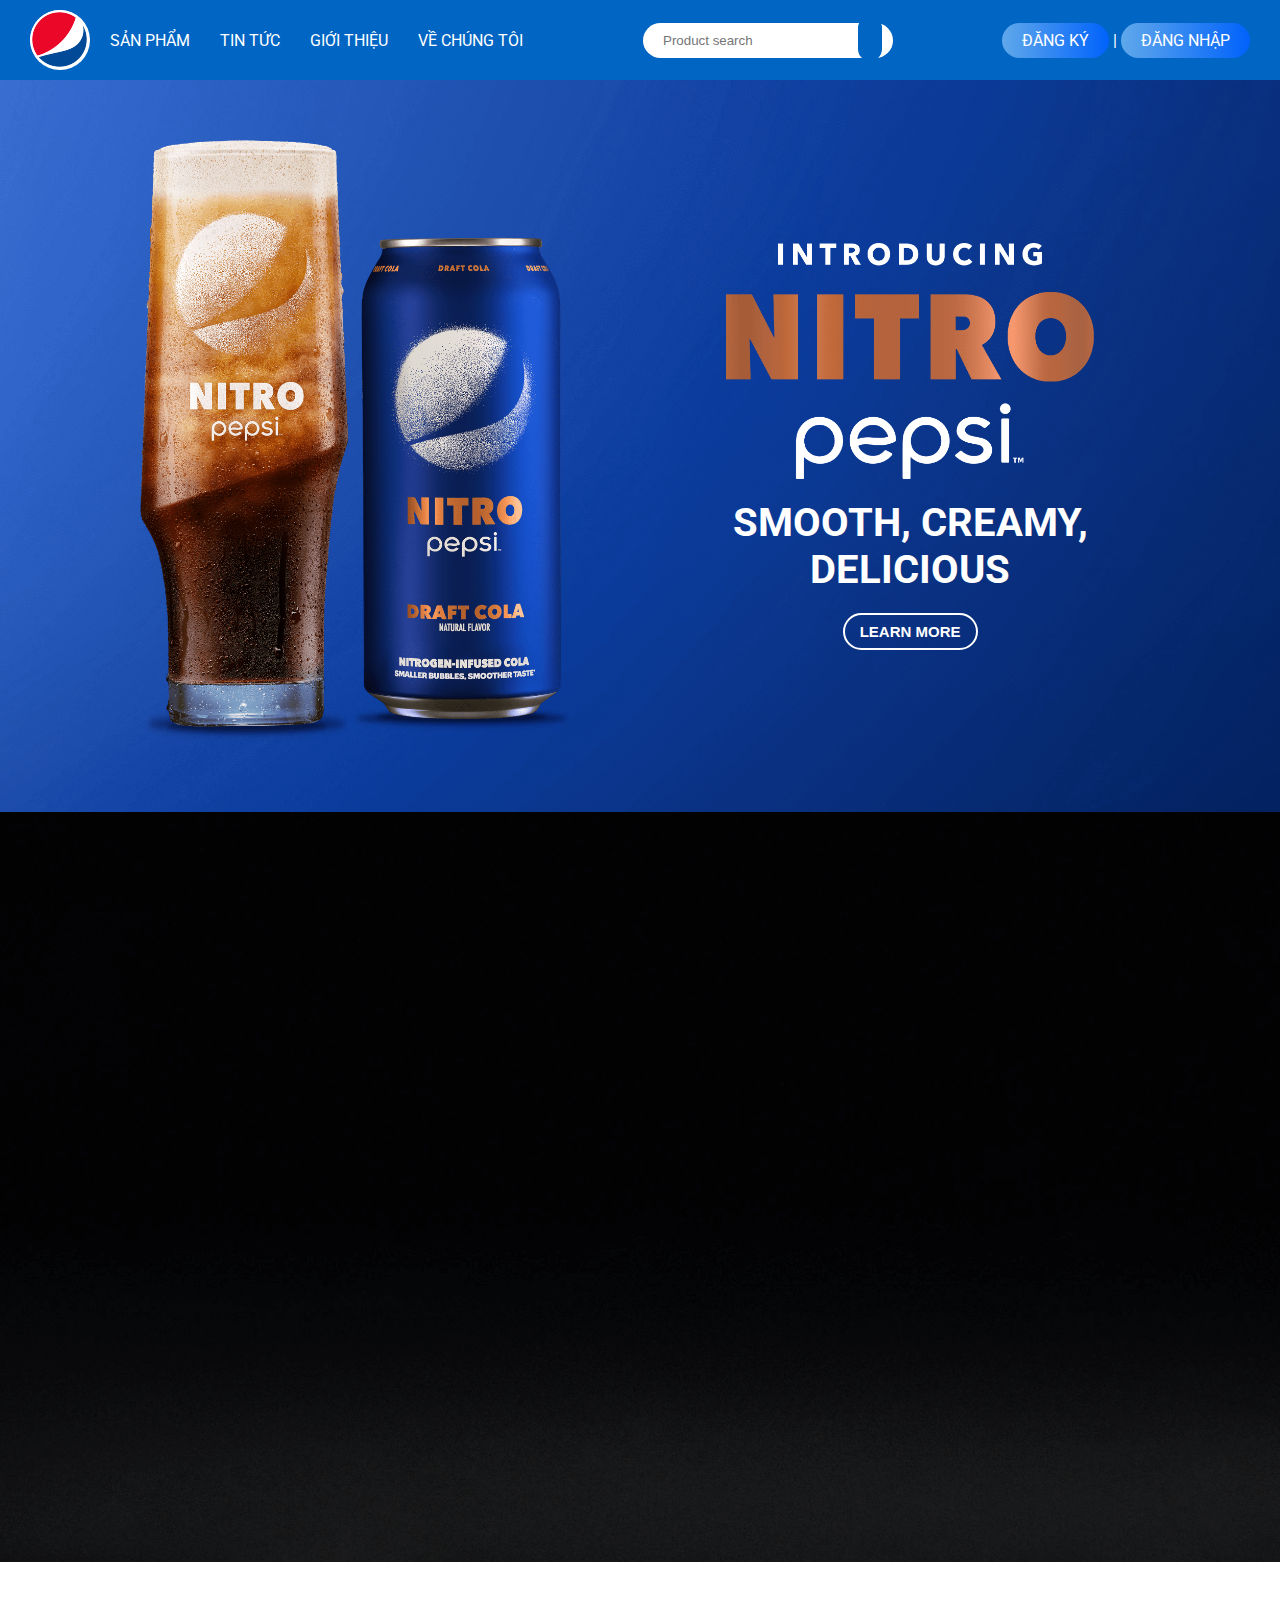
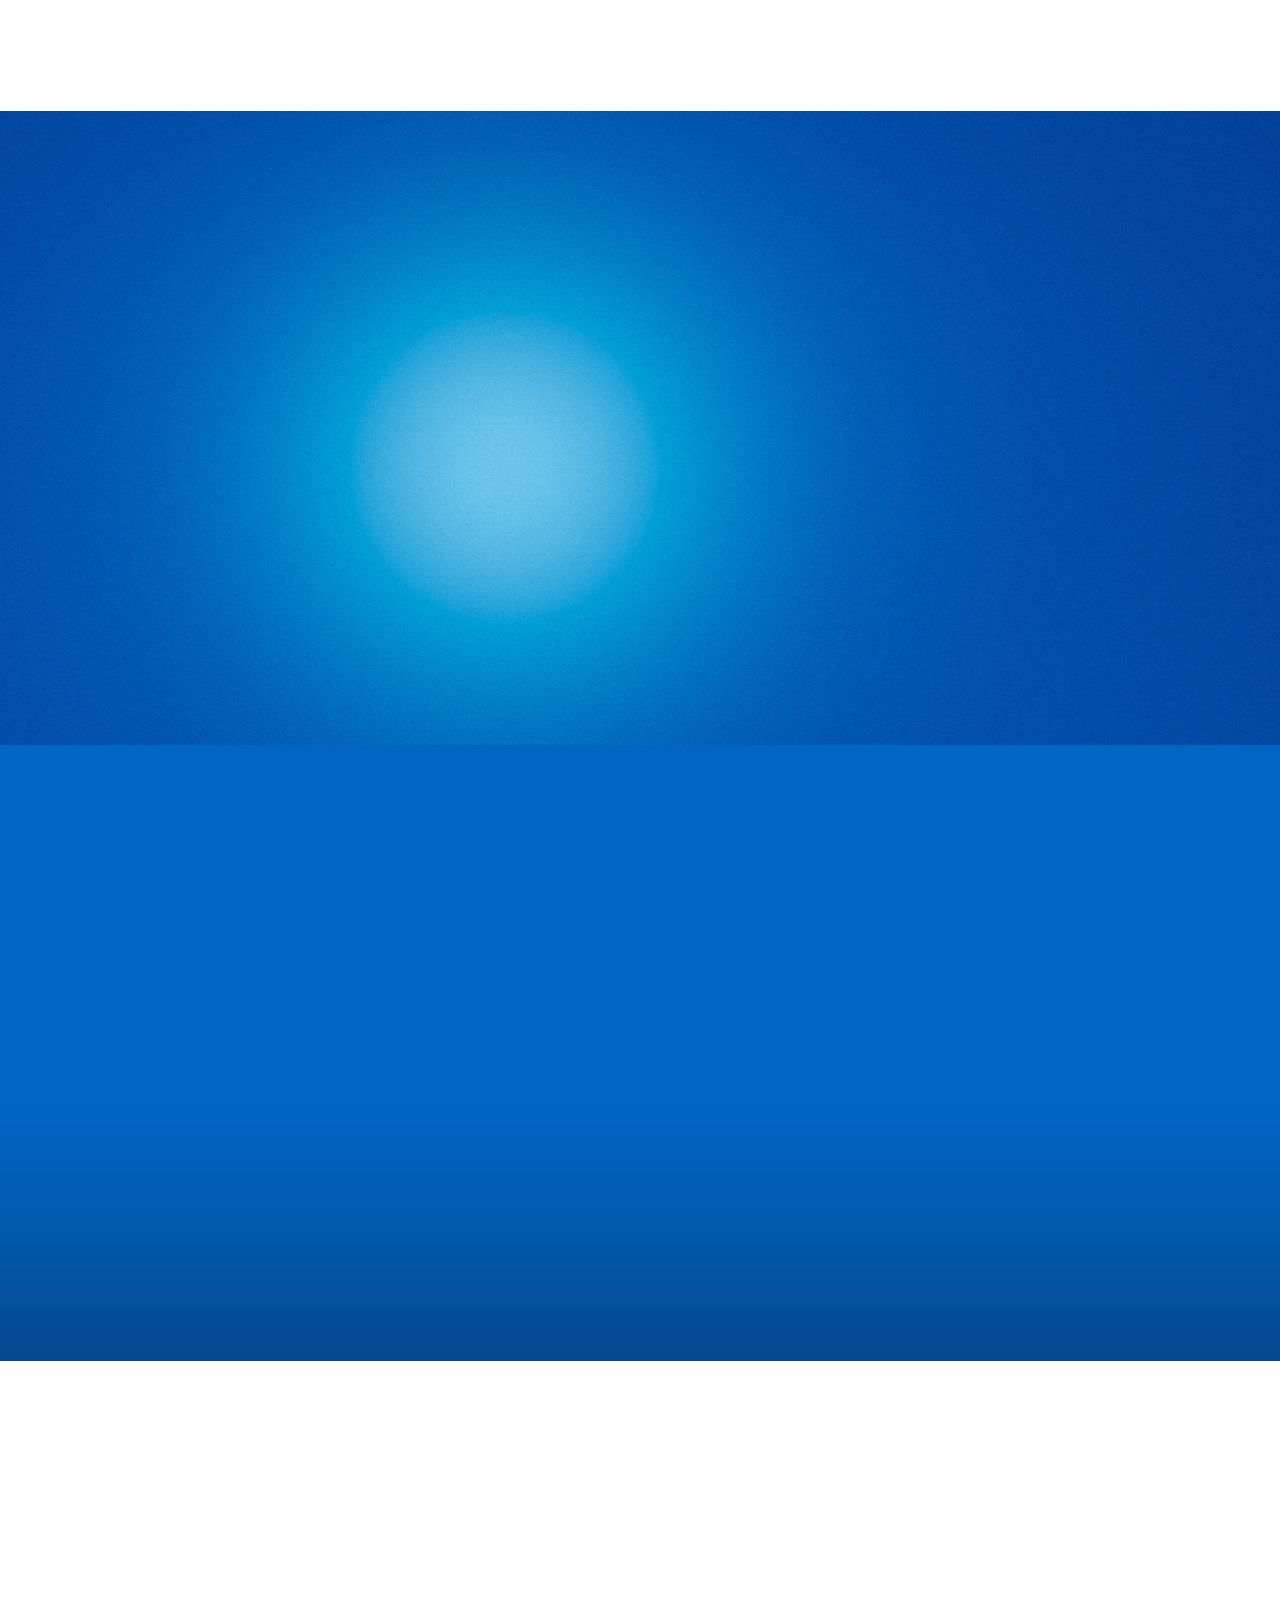
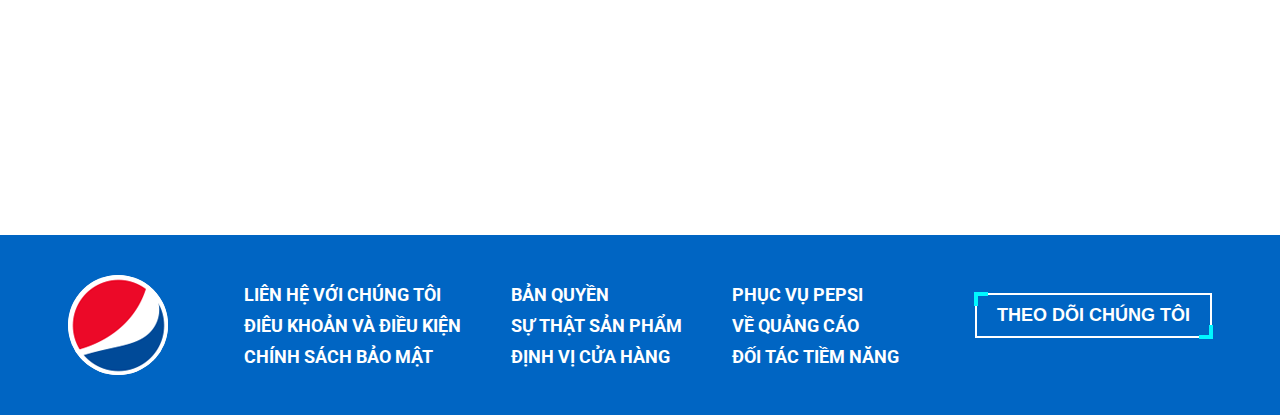
<file: index.html>
<!DOCTYPE html>
<html lang="en">

<head>
    <meta charset="UTF-8">
    <meta http-equiv="X-UA-Compatible" content="IE=edge">
    <meta name="viewport" content="width=device-width, initial-scale=1.0">
    <link rel="shortcut icon" type="image/img" href="./img/logo-pepsi.png">
    <link rel="stylesheet" href="./css/style.css">
    <link rel="stylesheet" href="./css/responsive.css">
    <link rel="stylesheet" href="https://cdnjs.cloudflare.com/ajax/libs/font-awesome/6.1.1/css/all.min.css"
        integrity="sha512-KfkfwYDsLkIlwQp6LFnl8zNdLGxu9YAA1QvwINks4PhcElQSvqcyVLLD9aMhXd13uQjoXtEKNosOWaZqXgel0g=="
        crossorigin="anonymous" referrerpolicy="no-referrer" />
    <link rel="preconnect" href="https://fonts.googleapis.com">
    <link rel="preconnect" href="https://fonts.gstatic.com" crossorigin>
    <link
        href="https://fonts.googleapis.com/css2?family=Roboto:ital,wght@0,100;0,300;0,400;0,500;0,700;0,900;1,100;1,300;1,400;1,500;1,700;1,900&display=swap"
        rel="stylesheet">
    <link href="https://fonts.googleapis.com/css2?family=Kanit:wght@500;600;700&display=swap"
        rel="stylesheet">
    <title>Pepsi.com</title>
</head>

<body>
    <div id="wapper">
        <header id="header">
            <div id="logo">
                <div class="logo-rotate">
                    <a href="./index.html"><img src="./img/logo-pepsi.png" alt=""></a>
                </div>
            </div>
            <div class="container-header">
                <i class="fa-solid fa-xmark" id="menu-close" onclick="outInMenu()"></i>
                <ul id="menu">
                    <li class="menu-item"><a href="./product.html" class="menu-link">SẢN PHẨM <i
                                class="fa-solid fa-chevron-down"></i></a></li>
                    <li class="menu-item"><a href="#" class="menu-link">TIN TỨC</a></li>
                    <li class="menu-item"><a href="#" class="menu-link">GIỚI THIỆU</a></li>
                    <li class="menu-item"><a href="#" class="menu-link">VỀ CHÚNG TÔI</a></li>
                </ul>
                <div id="search">
                    <input type="text" placeholder="Product search">
                    <i class="fa-solid fa-magnifying-glass"></i>
                </div>

                <div id="dangnhap">
                    <a class="dangky" href="#">ĐĂNG KÝ</a> |
                    <a class="dangnhap" href="#">ĐĂNG NHẬP</a>
                </div>
            </div>
            <i class="fa-solid fa-bars" id="menu-toggle" onclick="inMenu();"></i>
        </header>

        <section id="content">
            <div class="pepsi-nitro-container">
                <div class="pepsi-nitro-flex">
                    <div class="pepsi-nitro-left">
                        <img src="./img/Nitro_Pepsi_CAN_Glass@3x.png" alt="">
                    </div>
                    <div class="pepsi-nitro-right">
                        <img src="./img/Nitro_Logo@3x.png" alt="">
                        <h1>SMOOTH, CREAMY, DELICIOUS</h1>
                        <button>Learn More</button>
                    </div>
                </div>
            </div>

            <div class="pepsi-zero-sugar-container">
                <div class="pepsi-zero-sugar-flex">

                    <div class="pepsi-zero-sugar-left">
                        <h1>ZERO SUGAR</h1>
                        <h2>ZERO COMPROMISE</h2>
                        <iframe width="460" height="300" src="https://www.youtube.com/embed/YA3spdm-j-s"
                            title="YouTube video player" frameborder="0"
                            allow="accelerometer; autoplay; clipboard-write; encrypted-media; gyroscope; picture-in-picture"
                            allowfullscreen></iframe>
                    </div>

                    <!-- <div class="pepsi-zero-sugar-right" data-aos="zoom-out-left">
                        <img src="./img/can-pzs.png" alt="">
                    </div> -->
                    <div class="pepsi-zero-sugar-right">
                        <img src="./img/can-pzs.png" alt="">
                    </div>
                </div>
            </div>

            <div class="video-1">
                <video type="video/mp4"
                    src="https://www.pepsi.com/en-us/uploads/media/PepsiWildCherry.Copier.15.mp4"
                    autoplay="true" loop="true" muted="true"></video>
            </div>

            <div class="pepsi-twil-container">
                <div class="content-pepsi-twil-container">
                    <div class="pepsi-twil-flex">
                        <div class="pepsi-twil-left">
                            <img src="./img/twil-can.png" alt="">
                        </div>
                        <div class="pepsi-twil-right">
                            <h1>THAT'S WHAT <br> I LIKE <span>®</span> </h1>
                        </div>
                    </div>
                </div>
            </div>

            <div class="smell-container">
                <div class="smell-flex">
                    <div class="smell-left">
                        <div class="smell-left__title">
                            <h2>tất cả các hương vị yêu thích đều ở đây</h2>
                        </div>
                        <div class="smell-disc">
                            <p>Pepsi. Pepsi ăn kiêng. Pepsi Không Đường. Cả nhóm đều ở đây. So sánh hương vị,
                                tìm hiểu thông tin dinh dưỡng và kiểm tra thành phần cho tất cả các sản phẩm
                                Pepsi của chúng tôi.</p>
                        </div>
                        <button class="views-product-btn">Xem sản phẩm</button>
                    </div>
                    <div class="smell-right">
                        <img src="img/promotion1-hero_v3.png" alt="" class="img-fluid">
                    </div>
                </div>
            </div>


            <div class="follow-pepsi">
                <div class="follow-pepsi-container">
                    <h3>Cùng chung nhịp đập. Hãy theo dõi pepsi</h3>
                    <div class="follow-list">
                        <a href="" class="follow-item">
                            <img src="./follow/1.jpg" alt="" class="img-fluid">
                            <div class="img-float">
                                <i class="fa-brands fa-twitter"></i>
                            </div>
                        </a>
                        <a href="" class="follow-item">
                            <img src="./follow/2.jpg" alt="" class="img-fluid">
                            <div class="img-float">
                                <i class="fa-brands fa-facebook-f"></i>
                            </div>
                        </a>
                        <a href="" class="follow-item">
                            <img src="./follow/3.jpg" alt="" class="img-fluid">
                            <div class="img-float">
                                <i class="fa-brands fa-instagram"></i>
                            </div>
                        </a>
                        <a href="" class="follow-item">
                            <img src="./follow/4.JPG.png" alt="" class="img-fluid">
                            <div class="img-float">
                                <i class="fa-brands fa-youtube"></i>
                            </div>
                        </a>
                    </div>
                </div>
        </section>

        <footer id="footer">
            <div class="footer-container">
                <div class="footer-logo">
                    <div class="logo-rotate">
                        <img src="./img/logo-large.png" alt="">
                    </div>
                </div>
                <div class="footer-list">
                    <div class="footer-item">
                        <a href="#">LIÊN HỆ VỚI CHÚNG TÔI</a>
                        <a href="#">ĐIÊU KHOẢN VÀ ĐIỀU KIỆN</a>
                        <a href="#">CHÍNH SÁCH BẢO MẬT</a>
                    </div>
                    <div class="footer-item">
                        <a href="#">BẢN QUYỀN</a>
                        <a href="#">SỰ THẬT SẢN PHẨM</a>
                        <a href="#">ĐỊNH VỊ CỬA HÀNG</a>
                    </div>
                    <div class="footer-item">
                        <a href="#">PHỤC VỤ PEPSI</a>
                        <a href="#">VỀ QUẢNG CÁO</a>
                        <a href="#">ĐỐI TÁC TIỀM NĂNG</a>
                    </div>
                </div>
                <div class="footer-follow">
                    <button>THEO DÕI CHÚNG TÔI</button>
                    <div class="footer-social">
                        <a href="#"><i class="fa-brands fa-twitter"></i></a>
                        <a href="#"><i class="fa-brands fa-facebook-f"></i></a>
                        <a href="#"><i class="fa-brands fa-instagram"></i></a>
                        <a href="#"><i class="fa-brands fa-youtube"></i></a>
                    </div>
                </div>
            </div>
        </footer>
    </div>
    <script src="./js/main.js"></script>
    <script src="./js/app.js"></script>
</body>

</html>
</file>
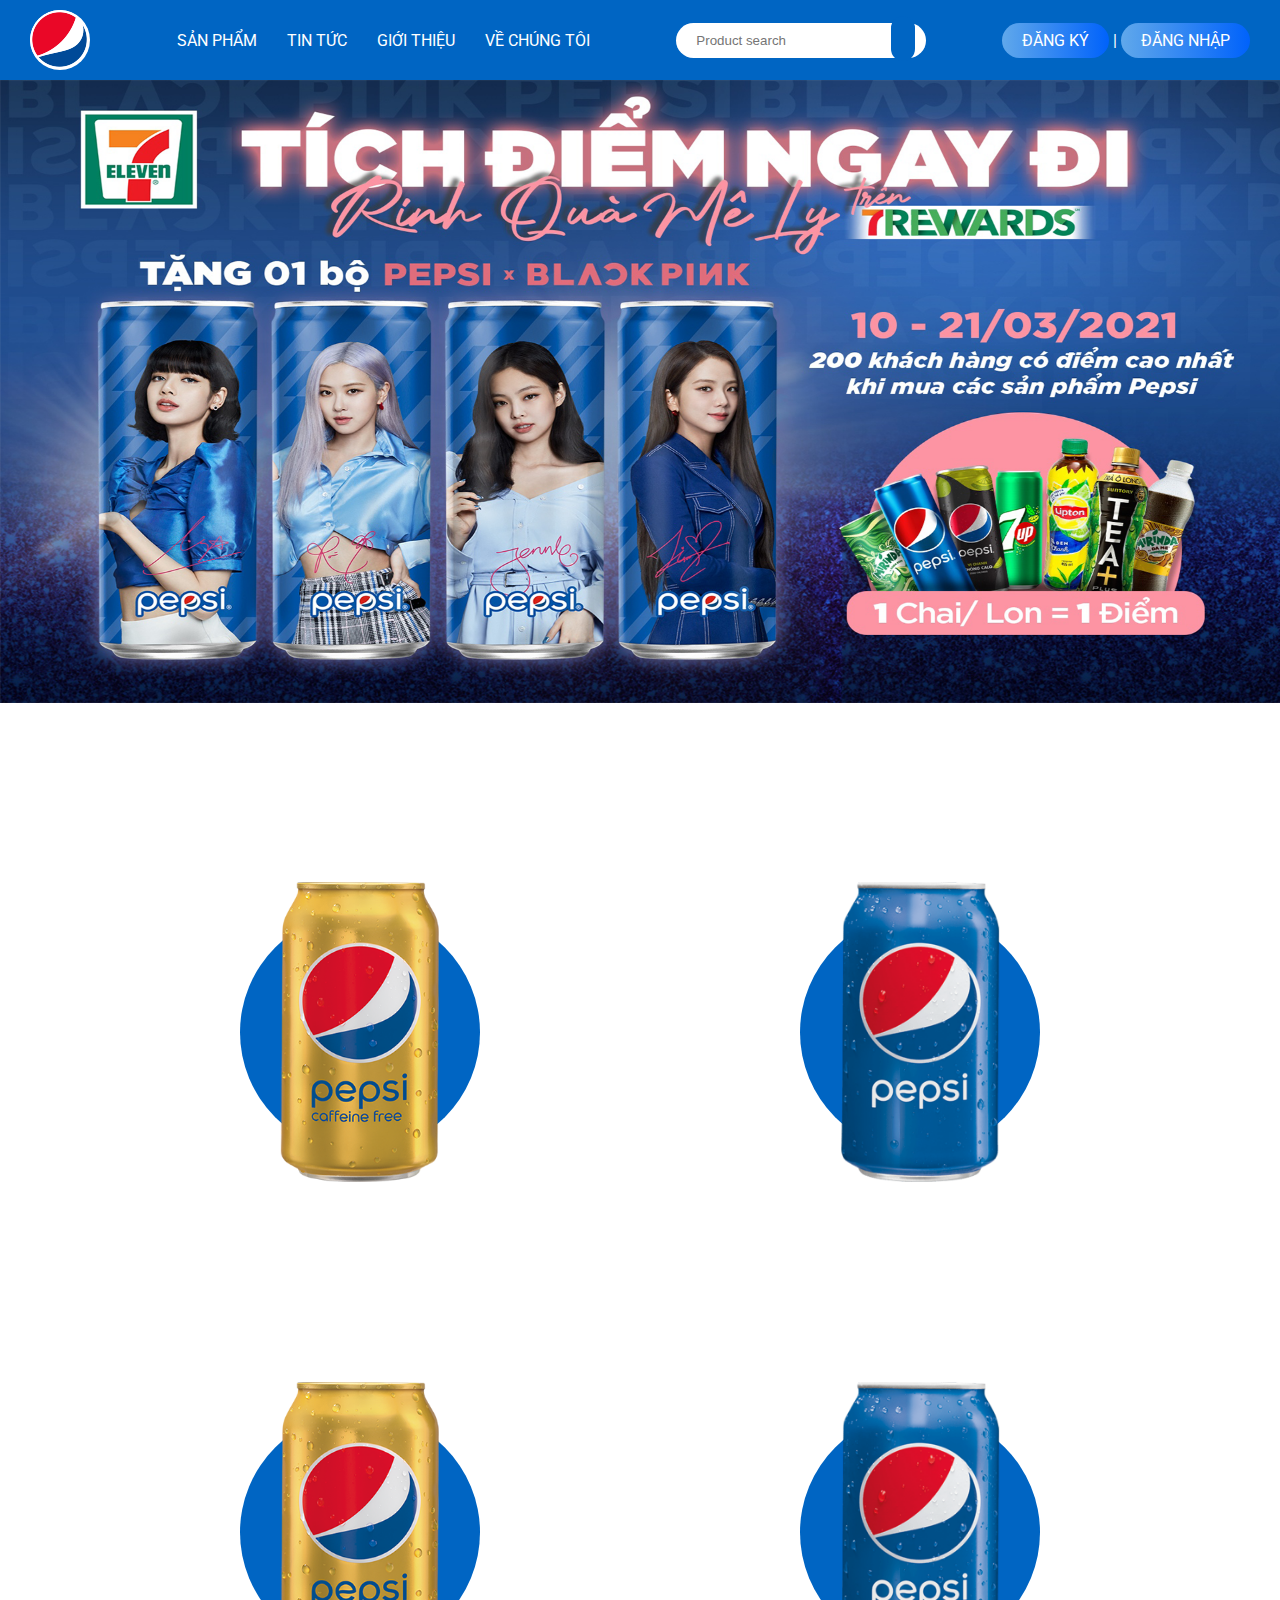
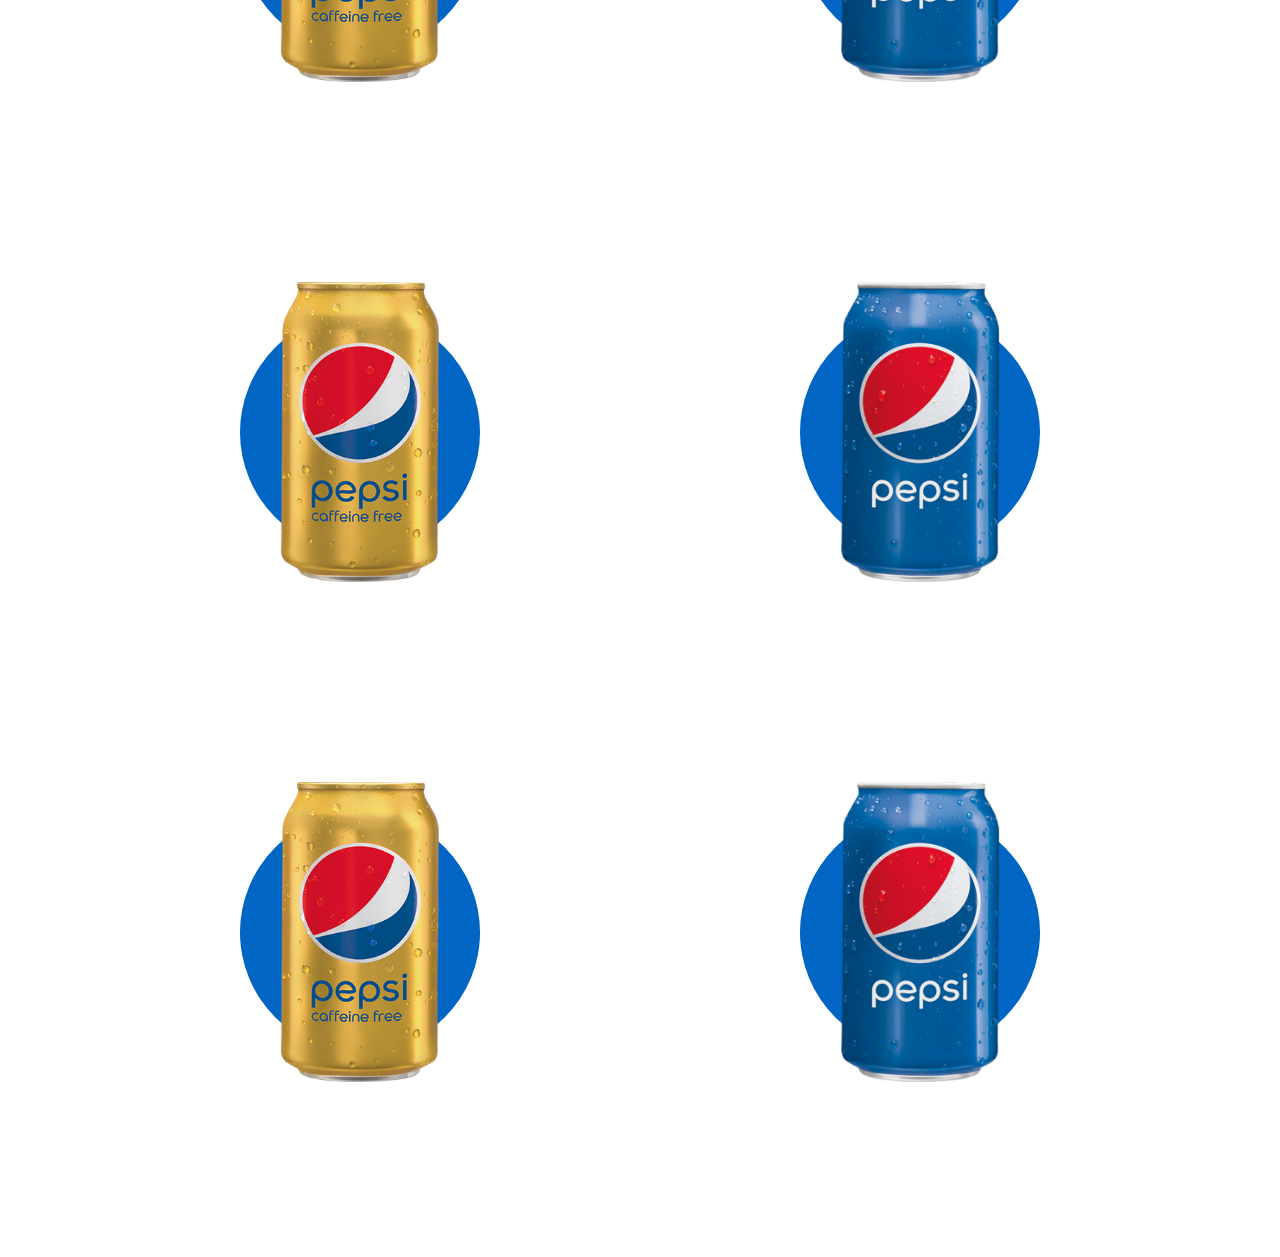
<file: product.html>
<!DOCTYPE html>
<html lang="en">

<head>
    <meta charset="UTF-8">
    <meta http-equiv="X-UA-Compatible" content="IE=edge">
    <meta name="viewport" content="width=device-width, initial-scale=1.0">
    <link rel="stylesheet" href="https://cdnjs.cloudflare.com/ajax/libs/font-awesome/6.1.1/css/all.min.css"
        integrity="sha512-KfkfwYDsLkIlwQp6LFnl8zNdLGxu9YAA1QvwINks4PhcElQSvqcyVLLD9aMhXd13uQjoXtEKNosOWaZqXgel0g=="
        crossorigin="anonymous" referrerpolicy="no-referrer" />
    <link rel="preconnect" href="https://fonts.googleapis.com">
    <link rel="preconnect" href="https://fonts.gstatic.com" crossorigin>
    <link
        href="https://fonts.googleapis.com/css2?family=Roboto:ital,wght@0,100;0,300;0,400;0,500;0,700;0,900;1,100;1,300;1,400;1,500;1,700;1,900&display=swap"
        rel="stylesheet">
    <link href="https://fonts.googleapis.com/css2?family=Kanit:wght@500;600;700&display=swap"
        rel="stylesheet">
    <link rel="stylesheet" href="./css/product.css">
    <title>Sản phẩm</title>
</head>
<div id="wapper">
    <header id="header">
        <div id="logo">
            <div class="logo-rotate">
                <a href="./index.html"><img src="./img/logo-pepsi.png" alt=""></a>
            </div>
        </div>
        <ul id="menu">
            <li class="menu-item"><a href="./product.html" class="menu-link">SẢN PHẨM <i
                        class="fa-solid fa-chevron-down"></i></a></li>
            <li class="menu-item"><a href="#" class="menu-link">TIN TỨC</a></li>
            <li class="menu-item"><a href="#" class="menu-link">GIỚI THIỆU</a></li>
            <li class="menu-item"><a href="#" class="menu-link">VỀ CHÚNG TÔI</a></li>
        </ul>
        <div id="search">
            <input type="text" placeholder="Product search">
            <i class="fa-solid fa-magnifying-glass"></i>
        </div>

        <div id="dangnhap">
            <a class="dangky" href="#">ĐĂNG KÝ</a> |
            <a class="dangnhap" href="#">ĐĂNG NHẬP</a>
        </div>
    </header>
    <section id="content">
        <div id="slide">
            <div class="slideshow-container">
                <div class="mySlides fade">
                    <img src="./img-product/banner1.png" style="width:100%; object-fit: cover;">
                </div>

                <div class="mySlides fade">
                    <img src="./img-product/banner2.png" style="width:100%; object-fit: cover;">
                </div>

                <div class="mySlides fade">
                    <img src="./img-product/banner3.png" style="width:100%; object-fit: cover;">
                </div>

                <div class="mySlides fade">
                    <img src="./img-product/banner4.png" style="width:100%; object-fit: cover;">
                </div>
            </div>
        </div>

        <div id="product-list">
            <div class="card-left bg-1">
                <div class="circle ">
                </div>
                <div class="content">
                    <img src="./img-product/info/1.png" alt="" class="img-fluid">
                    <a href="#">Buy Now</a>
                </div>
                <img src="./img-product/product/1.png" alt="" class="img-fluid product-img">
            </div>

            <div class="card-right bg-2">
                <div class="circle">
                </div>
                <div class="content">
                    <img src="img-product/info/2.png" alt="" class="img-fluid">
                    <a href="#">Buy Now</a>
                </div>
                <img src="img-product/product/2.png" alt="" class="img-fluid product-img">
            </div>
        </div>
        <div id="product-list">
            <div class="card-left bg-1">
                <div class="circle ">
                </div>
                <div class="content">
                    <img src="./img-product/info/1.png" alt="" class="img-fluid">
                    <a href="#">Buy Now</a>
                </div>
                <img src="./img-product/product/1.png" alt="" class="img-fluid product-img">
            </div>

            <div class="card-right bg-2">
                <div class="circle">
                </div>
                <div class="content">
                    <img src="img-product/info/2.png" alt="" class="img-fluid">
                    <a href="#">Buy Now</a>
                </div>
                <img src="img-product/product/2.png" alt="" class="img-fluid product-img">
            </div>
        </div>
        <div id="product-list">
            <div class="card-left bg-1">
                <div class="circle ">
                </div>
                <div class="content">
                    <img src="./img-product/info/1.png" alt="" class="img-fluid">
                    <a href="#">Buy Now</a>
                </div>
                <img src="./img-product/product/1.png" alt="" class="img-fluid product-img">
            </div>

            <div class="card-right bg-2">
                <div class="circle">
                </div>
                <div class="content">
                    <img src="img-product/info/2.png" alt="" class="img-fluid">
                    <a href="#">Buy Now</a>
                </div>
                <img src="img-product/product/2.png" alt="" class="img-fluid product-img">
            </div>
        </div>
        <div id="product-list">
            <div class="card-left bg-1">
                <div class="circle ">
                </div>
                <div class="content">
                    <img src="./img-product/info/1.png" alt="" class="img-fluid">
                    <a href="#">Buy Now</a>
                </div>
                <img src="./img-product/product/1.png" alt="" class="img-fluid product-img">
            </div>

            <div class="card-right bg-2">
                <div class="circle">
                </div>
                <div class="content">
                    <img src="img-product/info/2.png" alt="" class="img-fluid">
                    <a href="#">Buy Now</a>
                </div>
                <img src="img-product/product/2.png" alt="" class="img-fluid product-img">
            </div>
        </div>
    </section>
</div>
<script src="./js/slide.js"></script>

<body>

</body>

</html>
</file>
<file: css/style.css>
* {
    margin: 0;
    padding: 0;
    box-sizing: border-box;
}

#wapper {
    font-family: 'Roboto', sans-serif;
    overflow: hidden;
}

#header {
    display: flex;
    justify-content: space-between;
    background-color: #0065c3;
    align-items: center;
    padding: 10px 30px;
    position: fixed;
    z-index: 9999;
    width: 100%;
}
.container-header{
    display: flex;
    justify-content: space-between;
    gap: 120px;
    align-items: center;
}
#logo .logo-rotate {
    background-color: #fff;
    width: 60px;
    height: 60px;
    border-radius: 50%;
    overflow: hidden;
}
.logo-rotate img{
    transition: transform 1s ease-in-out;
    object-fit: contain;
}
.logo-rotate img:hover{
    transform: rotate(1440deg);
}
#menu {
    display: flex;
    list-style: none;
    gap: 30px;
}
#menu-toggle{
    color: #fff;
    display: none;
    font-size: 30px;
}
#menu-close{
    display: none;
    font-size: 30px;
    color: #fff;
}
.menu-link {
    text-decoration: none;
    color: #fff;
}

#search input {
    width: 250px;
    height: 35px;
    border-radius: 30px;
    padding-left: 20px;
    outline: none;
    border: none;
}

#search i {
    margin-left: -35px;
    font-size: 18px;
    padding: 12px;
    background-color: #0065c3;
    border-radius: 50px;
    color: #fff;
    cursor: pointer;
}

#dangnhap .dangky {
    color: #fff;
    text-decoration: none;
    padding: 8px 20px;
    background-image: linear-gradient(to right, #60a8eb, #0062ffee);
    border-radius: 30px;
    font-size: 16px;
}

#dangnhap .dangnhap {
    color: #fff;
    text-decoration: none;
    padding: 8px 20px;
    background-image: linear-gradient(to right, #60a8eb, #0062ffee);
    border-radius: 30px;
    font-size: 16px;
}

#dangnhap .dangky:hover,
#dangnhap .dangnhap:hover {
    background-image: linear-gradient(to right, #7a7af0, #0766ffee);
}

#dangnhap {
    color: #fff;
}


#content {
    padding-top: 80px;
}

.pepsi-nitro-container {
    padding: 60px 0;
    width: 100%;
    height: auto;
    background: url(../img/Tablet_Background@3x.png);
    background-repeat: no-repeat;
    background-size: cover;
    display: flex;
    justify-content: center;
}

.pepsi-nitro-flex {
    display: flex;
    justify-content: center;
    align-items: center;
    width: 1000px;
}

.pepsi-nitro-left img {
    width: 80%;
}

.pepsi-nitro-right img {
    width: 80%;
}

.pepsi-nitro-right {
    display: flex;
    flex-direction: column;
    align-items: center;
}

.pepsi-nitro-right h1 {
    margin-top: 20px;
    color: #fff;
    font-size: 40px;
    text-align: center;
}

.pepsi-nitro-right button {
    margin-top: 20px;
    outline: none;
    border: 2px solid #fff;
    border-radius: 30px;
    background-color: transparent;
    color: #fff;
    font-size: 15px;
    text-transform: uppercase;
    font-weight: bold;
    padding: 8px 15px;
}

@media screen and (min-width: 768px) {
    .pepsi-nitro-container {
        background: url(../img/Desktop_Background@3x.png);
        background-position: 62% center;
    }
}


.pepsi-zero-sugar-container {
    padding: 60px 0;
    width: 100%;
    background: url(../img/PZS-tile-background.png);
    height: auto;
    background-repeat: no-repeat;
    background-size: cover;
}

.pepsi-zero-sugar-flex {
    display: flex;
    align-items: center;
    justify-content: center;

}

.pepsi-zero-sugar-left {
    display: flex;
    flex-direction: column;
    gap: 30px;
    width: 50%;
    opacity: 0;
    transition: all 500ms;
    transform: translateX(-100%);
}

.pepsi-zero-sugar-left h1 {
    font-size: 100px;
    color: #fff;
}

.pepsi-zero-sugar-left h2 {
    margin-top: -50px;
    font-size: 65px;
    color: #fff;
}

.pepsi-zero-sugar-left img {
    width: 80%;
}

.pepsi-zero-sugar-right{
    display: flex;
    justify-content: center;
    align-items: center;
    padding-top: 100px;
}

.pepsi-zero-sugar-right img{
    width: 100%;
}

.pepsi-zero-sugar-right{
    opacity: 0;
    transition: all 500ms;
    transform: translateX(100%);
}


.video-1 {
    width: 100%;
}

.video-1 video {
    width: 100%;
}

.pepsi-twil-container {
    width: 100%;
    margin-top: -5px;
    padding-top: 50px;
    background: url(../img/twil-bg.jpg) no-repeat;
    background-size: cover;
}
.content-pepsi-twil-container{
    width: 100%;
    height: 584px;
    overflow: hidden;
}
.pepsi-twil-flex{
    display: flex;
    align-items: center;
    justify-content: center;
    gap: 50px;
    padding: 0 45px;
}

.pepsi-twil-left {
    width: 50%;
    display: flex;
    align-items: center;
    justify-content: center;
    transform: translateY(100%);
    transition: all 500ms;
    opacity: 0;
}

.pepsi-twil-left img {
    margin-left: 100px;
    width: 100%;
}

.pepsi-twil-right {
    margin-left: 100px;
    width: 50%;
    display: flex;
    justify-content: center;
    align-items: center;
    transform: translatex(100%);
    transition: all 500ms;
    opacity: 0;
}

.pepsi-twil-right h1 {
    color: #fff;
    font-family: 'Kanit', sans-serif;
    font-size: 150px;
    line-height: 140px;
    font-weight: bold;
    letter-spacing: 0px;
}

.pepsi-twil-right h1 span {
    font-size: 20px;
    font-weight: 100;
}



.smell-container {
    padding: 150px;
    background: url(../img/04_Generation_BG_D_2.png) no-repeat;
    background-size: cover;
}

.smell-flex {
    display: flex;
    align-items: center;
    justify-content: center;
    gap: 50px;
}

.smell-left {
    width: 50%;
    color: #fff;
    transform: translateX(-100%);
    transition: all 500ms;
    opacity: 0;
}

.smell-left__title h2 {
    font-size: 50px;
    text-transform: uppercase;
}

.smell-disc {
    margin-top: 20px;
}

.views-product-btn {
    margin-top: 20px;
    position: relative;
    border: 2px solid #fff;
    color: #fff;
    background: transparent;
    padding: 10px 20px;
    font-size: 18px;
    font-weight: 600;
}

.views-product-btn::before {
    content: "";
    position: absolute;
    border-top: 4px solid rgb(0, 247, 255);
    border-left: 4px solid rgb(0, 247, 255);
    width: 10px;
    height: 10px;
    left: -3px;
    top: -3px;
    transition: all 0.4s;
}

.views-product-btn:hover::before {
    width: 100%;
    height: 100%;
}

.views-product-btn::after {
    content: "";
    position: absolute;
    border-bottom: 4px solid rgb(0, 247, 255);
    border-right: 4px solid rgb(0, 247, 255);
    width: 10px;
    height: 10px;
    right: -3px;
    bottom: -3px;
    transition: all 0.4s;
}

.views-product-btn:hover::after {
    width: 100%;
    height: 100%;
}

.smell-right {
    width: 50%;
    transform: translateX(100%);
    transition: all 500ms;
    opacity: 0;
}

.smell-right img {
    width: 100%;
}



.follow-pepsi {
    margin-top: 10px;
    height: 464px;
    overflow: hidden;
}

.follow-pepsi-container {
    transform: translateY(60%);
    transition: all 600ms;
    opacity: 0;
}

.follow-pepsi h3 {
    text-align: center;
    font-size: 40px;
    text-transform: uppercase;
    color: #044990;
    margin: 50px 0;
    font-family: titleFont;
}

.follow-item {
    width: 100%;
    height: 318px;
    display: block;
    text-decoration: none;
    position: relative;
    overflow: hidden;
}

.follow-item img {
    filter: brightness(0.6);
    width: 100%;
    transition: transform 0.4s ease-in-out;
}

.follow-item:hover img {
    filter: brightness(0.9);
    transform: scale3d(1.2, 1.2, 1.2) rotate(10deg);
}

.follow-item:hover i {
    opacity: 0.6;
}

.img-float {
    position: absolute;
    top: 50%;
    left: 50%;
    transform: translate(-50%, -50%);
}

.img-float i {
    text-align: center;
    font-size: 100px;
    color: #fffaf3;
    opacity: 0.2;
}

.follow-list {
    display: grid;
    grid-template-columns: repeat(4, 1fr);

}


/* footer */

#footer {
    background-color: #0065c3;
}

.footer-container {
    display: flex;
    justify-content: space-around;
    align-items: center;
    padding: 40px 30px;
}

.footer-list {
    display: flex;
    gap: 50px;
}

.footer-item {
    display: flex;
    flex-direction: column;
    gap: 10px;
}

.footer-item a {
    text-decoration: none;
    color: #fff;
    font-size: 18px;
    font-weight: bold;
}

.footer-logo .logo-rotate {
    background-color: #fff;
    width: 100px;
    height: 100px;
    border-radius: 50%;
    overflow: hidden;
    animation: animate 3s infinite linear;
}

.footer-logo .logo-rotate:hover img {
    /* transform: scale(1.2); */
    transform: rotate(360deg);
    transition: transform 0.2s linear;
}

.footer-follow {
    display: flex;
    flex-direction: column;
    align-items: center;
}

.footer-follow button {
    position: relative;
    border: 2px solid #fff;
    color: #fff;
    background: transparent;
    padding: 10px 20px;
    font-size: 18px;
    font-weight: 600;
}

.footer-follow button::before {
    content: "";
    position: absolute;
    border-top: 4px solid rgb(0, 247, 255);
    border-left: 4px solid rgb(0, 247, 255);
    width: 10px;
    height: 10px;
    left: -3px;
    top: -3px;
    transition: all 0.4s;
}

.footer-follow button:hover::before {
    width: 100%;
    height: 100%;
}

.footer-follow button::after {
    content: "";
    position: absolute;
    border-bottom: 4px solid rgb(0, 247, 255);
    border-right: 4px solid rgb(0, 247, 255);
    width: 10px;
    height: 10px;
    right: -3px;
    bottom: -3px;
    transition: all 0.4s;
}

.footer-follow button:hover::after {
    width: 100%;
    height: 100%;
}

.footer-social a i {
    color: #fff;
    padding: 20px;
}
</file>
<file: css/responsive.css>
@media screen and (max-width: 767.98px) {
    #logo .logo-rotate {
        width: 50px;
        height: 50px;
    }
    .logo-rotate img{
        width: 100%;
    }
    .container-header.is-show{
        transform: none;
    }
    .container-header{
        position: fixed;
        top: 0;
        right: 0;
        bottom: 0;
        background-image: linear-gradient(to left bottom, #44163e, #0b0547);
        width: 300px;
        height: 100%;
        transform: translate(100%, 0);
        transition: all 0.5s linear;
        gap: 50px;
        padding: 30px 20px;
        flex-direction: column;
        justify-content: flex-start;
        align-items: stretch;
    }
    #menu{
        flex-direction: column;
    }
    #menu-toggle{
        display: block;
    }
    #menu-close{
        display: block;
        position: absolute;
        top: 20px;
        right: 20px;
    }
    #search input{
        width: 90%;
    }

    #content{
        padding-top: 70px;
    }

    .pepsi-nitro-flex{
        flex-direction: column-reverse;
    }
    .pepsi-nitro-left{
        display: flex;
        align-items: center;
        justify-content: center;
    }
    .pepsi-nitro-left img {
        width: 70%;
    }
    .pepsi-nitro-right img{
        width: 60%;
    }
    .pepsi-zero-sugar-flex{
        flex-direction: column;
    }
    .pepsi-zero-sugar-left{
        align-items: center;
        width: 100%;
    }
    .pepsi-zero-sugar-left h1{
        font-size: 55px;
    }
    .pepsi-zero-sugar-left h2{
        font-size: 35px;
        margin-top: -30px;
    }
    .pepsi-zero-sugar-left iframe{
        width: 320px;
        height: 200px;
    }
    .content-pepsi-twil-container{
        height: auto;
    }
    .pepsi-twil-flex{
        flex-direction: column-reverse;
        align-items: center;
    }
    .pepsi-twil-left{
        width: 100%;
    }
    .pepsi-twil-left img {
        margin: 0;
    }
    .pepsi-twil-right {
        width: 100%;
    }
    .pepsi-twil-right h1{
        font-size: 80px;
        line-height: 60px;
    }
    .smell-container{
        padding: 50px 20px;
    }
    .smell-flex{
        flex-direction: column-reverse;
        gap: 20px;
        height: 100%;
        width: 100%;
    }
    .smell-left{
        width: 100%;
        text-align: center;
    }
    .smell-right {
        width: 100%;
    }
    .smell-right img{
        width:100%;
    }
    .smell-left__title h2{
        font-size: 30px;
    }
    .follow-pepsi h3{
        font-size: 30px;
        margin: 20px 0;
    }
    .follow-pepsi{
        height: 100%;
        padding: 0 10px;
    }
    .follow-list{
        grid-template-columns: repeat(2,1fr);
        gap: 5px;
    }
    .follow-item{
        height: auto;
    }
    
    .footer-logo .logo-rotate{
        width: 80px;
        height: 80px;
    }
    .footer-container{
        flex-direction: column;
        align-items: flex-start;
        padding: 20px 10px;
        gap: 20px;

    }
    .footer-list {
        flex-direction: column;
        gap: 20px;
    }
    .footer-follow{
        flex-direction: column;
    }
}
</file>
<file: css/product.css>
* {
    margin: 0;
    padding: 0;
    box-sizing: border-box;
}

* {
    margin: 0;
    padding: 0;
    box-sizing: border-box;
}

#wapper {
    font-family: 'Roboto', sans-serif;
    overflow: hidden;
}

#header {
    display: flex;
    justify-content: space-between;
    background-color: #0065c3;
    align-items: center;
    padding: 10px 30px;
    position: fixed;
    z-index: 9999;
    width: 100%;
}

#logo .logo-rotate {
    background-color: #fff;
    width: 60px;
    height: 60px;
    border-radius: 50%;
    overflow: hidden;
}

.logo-rotate img {
    transition: transform 1s ease-in-out;
    object-fit: contain;
}

.logo-rotate img:hover {
    transform: rotate(1440deg);
}

#menu {
    display: flex;
    list-style: none;
    gap: 30px;
}

.menu-link {
    text-decoration: none;
    color: #fff;
}

#search input {
    width: 250px;
    height: 35px;
    border-radius: 30px;
    padding-left: 20px;
    outline: none;
    border: none;
}

#search i {
    margin-left: -35px;
    font-size: 18px;
    padding: 12px;
    background-color: #0065c3;
    border-radius: 50px;
    color: #fff;
    cursor: pointer;
}

#dangnhap .dangky {
    color: #fff;
    text-decoration: none;
    padding: 8px 20px;
    background-image: linear-gradient(to right, #60a8eb, #0062ffee);
    border-radius: 30px;
    font-size: 16px;
}

#dangnhap .dangnhap {
    color: #fff;
    text-decoration: none;
    padding: 8px 20px;
    background-image: linear-gradient(to right, #60a8eb, #0062ffee);
    border-radius: 30px;
    font-size: 16px;
}

#dangnhap .dangky:hover,
#dangnhap .dangnhap:hover {
    background-image: linear-gradient(to right, #7a7af0, #0766ffee);
}

#dangnhap {
    color: #fff;
}

/* content */

#content {
    padding-top: 80px;
}

/* slideshow */
.slideshow-container {
    position: relative;
    margin: auto;
}
.mySlides {
    display: none;
}
.dot-container{
    margin-top: -40px;
}
.active{
    background-color: #717171;
}
.fade {
    -webkit-animation-name: fade;
    -webkit-animation-duration: 3s;
    animation-name: fade;
    animation-duration: 3s;
}

@-webkit-keyframes fade {
    from {
        opacity: .4
    }

    to {
        opacity: 1
    }
}

@keyframes fade {
    from {
        opacity: .4
    }

    to {
        opacity: 1
    }
}



#product-list {
    display: flex;
    justify-content: space-between;
    align-items: center;
    margin: 150px 80px;
}


/* ===========================card-left---------------- */

.card-left {
    position: relative;
    width: 600px;
    height: 350px;
    border-radius: 20px;
    align-items: center;
    border-radius: 20px;
    transition: 0.5s;
    display: flex;
}

.card-left .circle {
    position: absolute;
    top: 0;
    left: 0;
    width: 100%;
    height: 100%;
    border-radius: 20px;
    overflow: hidden;
}

.card-left .circle::before {
    content: '';
    position: absolute;
    top: 0;
    left: 0;
    width: 100%;
    height: 100%;
    background: #0065c3;
    clip-path: circle(120px at center);
    transition: 1s;
}

.card-left:hover .circle:before {
    background: #bb9339;
    clip-path: circle(400px at center);
    transition: 0.3s;
}

.card-left .product-img {
    position: absolute;
    top: 50%;
    left: 50%;
    transform: translate(-50%, -50%);
    height: 300px;
    pointer-events: none;
    transition: 0.7s;
    object-fit: contain;
}

.card-left:hover .product-img {
    left: 24%;
    height: 500px;
}

.card-left .content {
    position: absolute;
    width: 50%;
    height: 100%;
    right: 20%;
    padding: 10px;
    opacity: 0;
    visibility: hidden;
    display: flex;
    flex-direction: column;
    justify-content: space-around;
    transition: 0.5s;
}

.card-left:hover .content {
    right: 2%;
    opacity: 1;
    visibility: visible;
    transition-delay: 1s;
    transition: 1.4s;
}

.card-left .content a {
    position: relative;
    color: #fff;
    padding: 10px 0px;
    border-radius: 8px;
    background: linear-gradient(to top left, #d61212, #0065c3, #d61212);
    margin-top: 0px;
    display: block;
    text-decoration: none;
    font-weight: 700;
    text-align: center;
}

/* =====================card--right================== */

.card-right {
    position: relative;
    width: 600px;
    height: 350px;
    border-radius: 20px;
    align-items: center;
    border-radius: 20px;
    transition: 0.5s;
    display: flex;
}

.card-right .circle {
    position: absolute;
    top: 0;
    left: 0;
    width: 100%;
    height: 100%;
    border-radius: 20px;
    overflow: hidden;
}

.card-right .circle::before {
    content: '';
    position: absolute;
    top: 0;
    left: 0;
    width: 100%;
    height: 100%;
    background: #0065c3;
    clip-path: circle(120px at center);
    transition: 1s;
}

.card-right:hover .circle:before {
    background: #0065c3;
    clip-path: circle(400px at center);
    transition: 0.3s;
}

.card-right .product-img {
    position: absolute;
    top: 50%;
    left: 50%;
    transform: translate(-50%, -50%);
    height: 300px;
    pointer-events: none;
    transition: 0.7s;
    object-fit: contain;
}

.card-right:hover .product-img {
    left: 76%;
    height: 500px;
}

.card-right .content {
    position: relative;
    width: 50%;
    height: 100%;
    left: 20%;
    padding: 10px;
    opacity: 0;
    visibility: hidden;
    display: flex;
    flex-direction: column;
    justify-content: space-around;
    transition: 0.5s;
}

.card-right:hover .content {
    left: 2%;
    opacity: 1;
    visibility: visible;
    transition-delay: 1s;
    transition: 1.4s;
}

.card-right .content a {
    position: relative;
    color: #fff;
    padding: 10px 0px;
    border-radius: 8px;
    background: linear-gradient(to top right, #d61212, #0065c3, #d61212);
    margin-top: 0px;
    display: block;
    text-decoration: none;
    font-weight: 700;
    text-align: center;
}

.card-left .content a:hover {
    background: linear-gradient(to top right, #d61212, #0065c3, #d61212);
}

.card-right .content a:hover {
    background: linear-gradient(to top left, #d61212, #0065c3, #d61212);
}


/* background */

.bg-2:hover{
    background-color: #0065c3;
}
</file>
